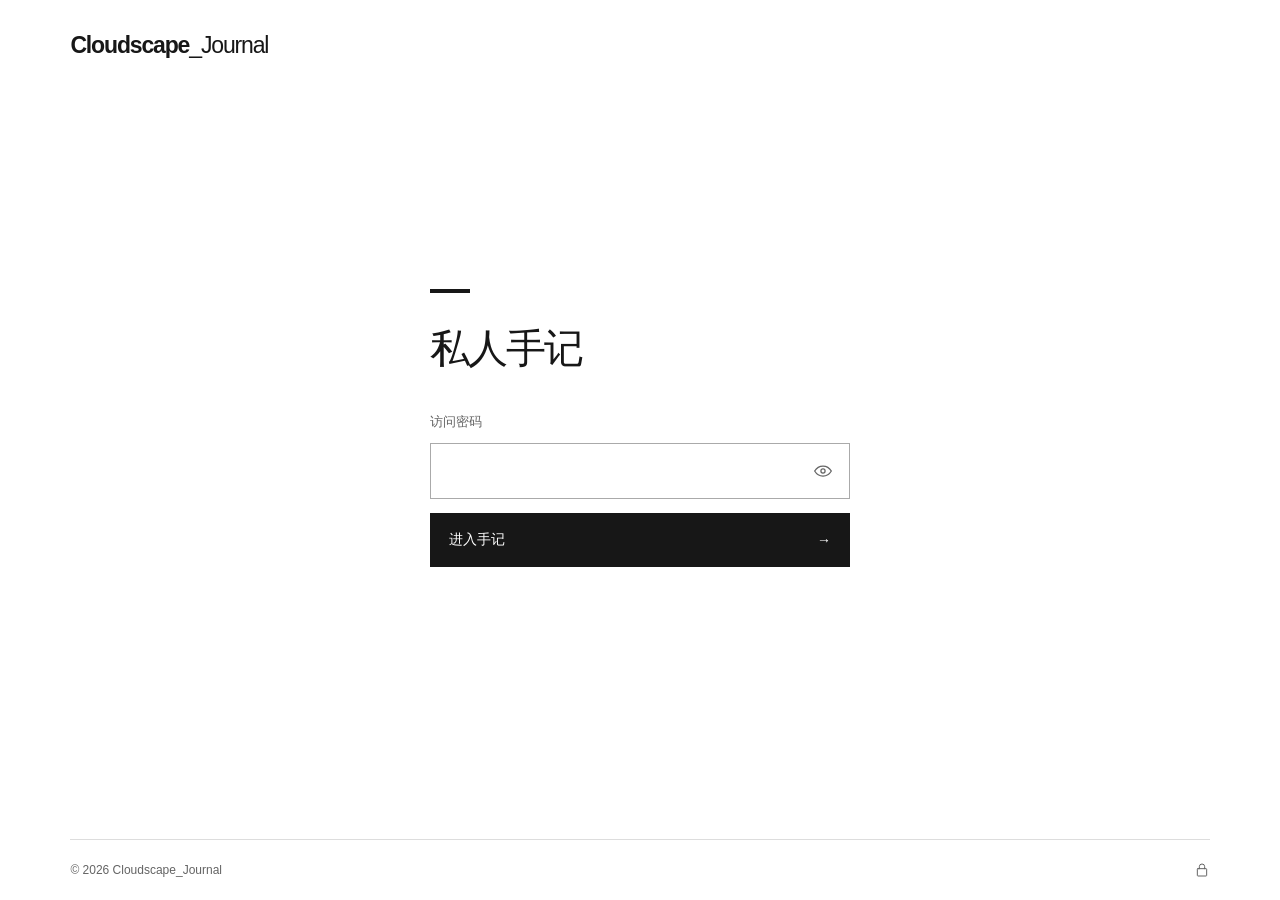
<file: index.html>
<!doctype html>
<html lang="zh-CN">
<head>
  <meta charset="utf-8">
  <meta name="viewport" content="width=device-width,initial-scale=1">
  <meta name="robots" content="noindex,nofollow">
  <meta name="referrer" content="no-referrer">
  <meta name="theme-color" content="#ffffff">
  <meta http-equiv="Content-Security-Policy" content="default-src 'none';script-src 'self' blob:;style-src 'self' blob:;img-src 'self' blob: data:;connect-src 'self';frame-src 'self' blob:;base-uri 'self';form-action 'none';object-src 'none'">
  <title>Cloudscape_Journal · 访问密码</title>
  <link rel="icon" href="./assets/favicon.svg" type="image/svg+xml">
  <link rel="stylesheet" href="./assets/access.css?v=aecbb39e39de">
  <script defer src="./assets/access.js?v=aecbb39e39de"></script>
</head>
<body data-root="./">
  <main class="gate" id="gate">
    <a class="gate-brand" href="./index.html">Cloudscape<span>_Journal</span></a>
    <section class="gate-card" aria-labelledby="gate-title">


      <h1 id="gate-title">私人手记</h1>

      <form id="unlock-form">
        <label for="access-password">访问密码</label>
        <div class="password-field"><input id="access-password" name="password" type="password" autocomplete="current-password" required spellcheck="false" aria-describedby="access-status"><button type="button" id="show-password" aria-label="显示密码" aria-pressed="false"><svg viewBox="0 0 24 24" aria-hidden="true"><path d="M2 12s3.5-6 10-6 10 6 10 6-3.5 6-10 6S2 12 2 12Z"/><circle cx="12" cy="12" r="2.5"/></svg></button></div>
        <button class="unlock-button" id="unlock-button" type="submit" disabled><span>进入手记</span><span aria-hidden="true">→</span></button>
        <p class="access-status" id="access-status" role="status" aria-live="polite"></p>
      </form>

    </section>
    <footer class="gate-footer"><span>© 2026 Cloudscape_Journal</span><svg viewBox="0 0 24 24" aria-label="密码保护"><rect x="5" y="10" width="14" height="11" rx="1"/><path d="M8 10V7a4 4 0 0 1 8 0v3"/></svg></footer>
  </main>
  <iframe id="journal-frame" title="Cloudscape_Journal 内容" allow="clipboard-write" hidden></iframe>
  <button class="lock-button" id="lock-button" type="button" hidden aria-label="锁定手记"><svg viewBox="0 0 24 24" aria-hidden="true"><rect x="5" y="10" width="14" height="11" rx="2"/><path d="M8 10V7a4 4 0 0 1 8 0v3M12 15v2"/></svg><span>锁定</span></button>
</body>
</html>
</file>
<file: assets/access.css>
:root{--paper:#fff;--ink:#171717;--muted:#646464;--line:#ddd;--sans:Arial,"Helvetica Neue","Segoe UI","PingFang SC","Microsoft YaHei",sans-serif}
*{box-sizing:border-box}html,body{margin:0;min-height:100%;background:var(--paper);color:var(--ink);font-family:var(--sans);-webkit-font-smoothing:antialiased}[hidden]{display:none!important}button,input{font:inherit}button{cursor:pointer}a{color:inherit;text-decoration:none}svg{fill:none;stroke:currentColor;stroke-width:1.5;stroke-linecap:square;stroke-linejoin:miter}button:focus-visible,a:focus-visible,input:focus-visible{outline:2px solid #171717;outline-offset:4px}.gate{min-height:100svh;display:flex;flex-direction:column;align-items:center;padding:32px clamp(24px,5.5vw,96px) 22px}.gate-brand{align-self:flex-start;display:block;font-size:23px;font-weight:600;line-height:1.2;letter-spacing:-1.15px}.gate-brand>span{font-weight:400}.gate-card{width:min(100%,420px);margin:auto;padding:34px 0 40px;text-align:left}.gate-card:before{display:block;content:"";width:40px;height:4px;background:#171717;margin-bottom:28px}.gate-card h1{font-size:40px;line-height:1.35;font-weight:500;letter-spacing:-.05em;margin:0 0 38px}#unlock-form label{display:block;margin-bottom:12px;font-size:13px;color:#646464}.password-field{display:flex;align-items:center;border:1px solid #aaa;background:#fff;transition:border-color .18s,box-shadow .18s}.password-field:focus-within{border-color:#171717;box-shadow:0 0 0 1px #171717}.password-field input{width:100%;min-width:0;min-height:54px;padding:12px 16px;background:transparent;border:0;outline:0;color:#171717;font-size:16px;letter-spacing:.1em}.password-field>button{display:grid;place-items:center;flex:0 0 auto;width:52px;height:52px;border:0;background:none;color:#646464}.password-field svg{width:20px;height:20px}.unlock-button{display:flex;align-items:center;justify-content:space-between;width:100%;min-height:54px;padding:14px 18px;margin-top:14px;border:1px solid #171717;background:#171717;color:#fff;font-size:14px;transition:background .18s,transform .12s}.unlock-button:hover{background:#383838}.unlock-button:active{transform:translateY(1px)}.unlock-button:disabled{opacity:.65;cursor:wait}.access-status{margin:12px 0 0;min-height:24px;font-size:13px;line-height:1.6;color:#171717}.access-status:not(:empty):not(.is-working){border-left:2px solid #171717;padding-left:10px}.access-status.is-working{color:#646464}.gate-footer{width:100%;display:flex;align-items:center;justify-content:space-between;gap:20px;padding-top:22px;border-top:1px solid #ddd;font-size:12px;color:#646464}.gate-footer svg{width:16px;height:16px}#journal-frame{display:block;position:fixed;inset:0;width:100%;height:100dvh;border:0;background:#fff}.lock-button{position:fixed;z-index:80;top:25px;right:max(clamp(24px,5.5vw,96px),calc((100vw - 1580px)/2 + clamp(24px,5.5vw,96px)));display:flex;align-items:center;gap:8px;min-height:38px;padding:9px 13px;border:1px solid #ccc;background:#fffffff2;color:#171717;backdrop-filter:blur(8px);font-size:12px}.lock-button>svg{width:15px;height:15px}.lock-button:hover{border-color:#171717;background:#fff}.gate-card{animation:arrive .4s ease-out}@keyframes arrive{from{opacity:0;transform:translateY(8px)}to{opacity:1;transform:none}}@media(max-width:480px){.gate{padding:25px 24px 18px}.gate-brand{font-size:22px}.gate-card h1{font-size:35px;margin-bottom:32px}.gate-footer{font-size:11px}.lock-button{top:19px;right:24px;min-height:36px;padding:8px 11px}}@media(max-height:600px){.gate-card{padding-block:38px 22px}.gate-card h1{margin-bottom:25px}.gate-card:before{margin-bottom:20px}}@media(prefers-reduced-motion:reduce){*,*::before,*::after{animation:none!important;transition:none!important}}

@media(min-width:481px) and (max-width:680px){.lock-button{top:19px;right:24px;min-height:36px}}@media(min-width:681px) and (max-width:1000px){.lock-button{top:21px}}@media(max-width:359px){.lock-button{right:18px;padding-inline:9px;gap:6px}.lock-button>svg{width:14px;height:14px}}
</file>
